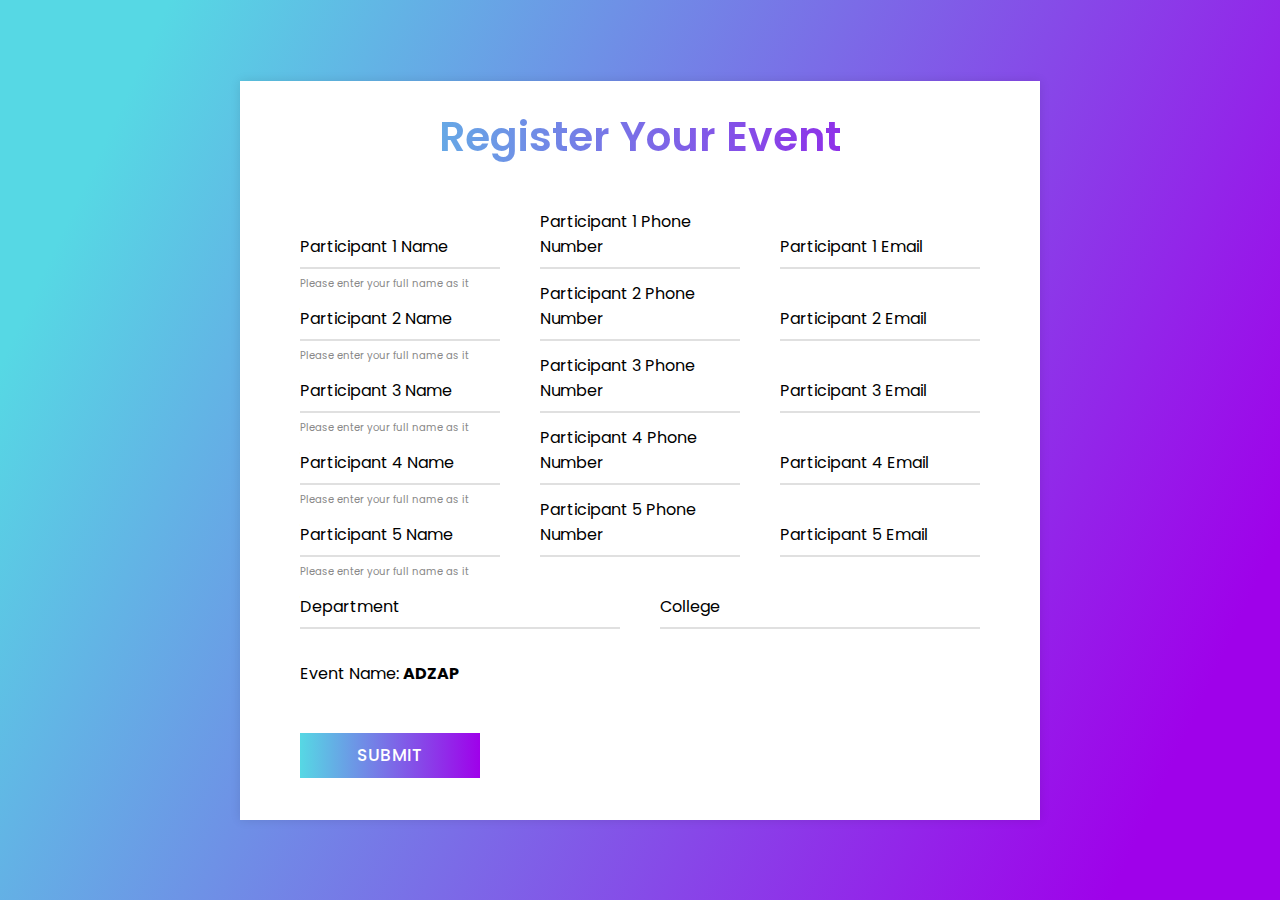
<file: adzapreg.html>
<!DOCTYPE html>
<html lang="en">
<head>
    <meta charset="UTF-8">
    <meta name="viewport" content="width=device-width, initial-scale=1.0">
    <title>Event Registration Form</title>
    <script>
        function submitForm(event) {
            event.preventDefault(); // Prevent the default form submission
    
            const formData = new FormData(document.getElementById('registrationForm'));
            const options = {
                method: 'POST',
                body: formData
            };
    
            fetch('https://script.google.com/macros/s/AKfycbx1GiSLK3NSWdVhLWo70Bll7h22-eUzIEsjGRBmAidQ-nSjwzto1D4nOr3x02qcWxL6bA/exec', options) // Replace with your script URL
                .then(response => response.json())
                .then(data => {
                    if (data.result === 'success') {
                        window.alert('Your registration was successful! Thank you '); // Success message
                    } else {
                        window.alert('Oops! There was an error: ' + data.error); // Error message
                    }
    
                    document.getElementById('registrationForm').reset();
                })
                .catch(error => {
                    console.error('Error:', error);
                    window.alert('An unexpected error occurred. Please try again later.'); // Updated error message
                });
        }
    </script>
    
     <style>
        @import url('https://fonts.googleapis.com/css?family=Poppins:400,500,600,700&display=swap');
  *{
    margin: 0;
    padding: 0;
    outline: none;
    box-sizing: border-box;
    font-family: 'Poppins', sans-serif;
  }
  body{
    display: flex;
    align-items: center;
    justify-content: center;
    min-height: 100vh;
    padding: 10px;
    background: linear-gradient(115deg, #56d8e4 10%, #9f01ea 90%);
  }
  .container{
    max-width: 800px;
    background: #fff;
    padding: 25px 40px 10px 40px;
    box-shadow: 0px 0px 10px rgba(0,0,0,0.1);
  }
  .container .text{
    text-align: center;
    font-size: 41px;
    font-weight: 600;
    background: linear-gradient(to right, #56d8e4, #9f01ea);
    -webkit-background-clip: text;
    -webkit-text-fill-color: transparent;
    background-clip: text;
    color: transparent; /* Fallback for older browsers */
  }
  
  .container form{
    padding: 30px 0 0 0;
  }
  .container form .form-row{
    display: flex;
    margin: 32px 0;
  }
  form .form-row .input-data{
    width: 100%;
    height: 40px;
    margin: 0 20px;
    position: relative;
  }
  form .form-row .textarea{
    height: 70px;
  }
  .input-data input,
  .textarea textarea,
  .input-data select,
  .input-data input[type="file"]{
    display: block;
    width: 100%;
    height: 100%;
    border: none;
    font-size: 17px;
    border-bottom: 2px solid rgba(0,0,0, 0.12);
  }
  .input-data input:focus ~ label, 
  .textarea textarea:focus ~ label,
  .input-data input:valid ~ label, 
  .textarea textarea:valid ~ label,
  .input-data select:focus ~ label,
  .input-data select:valid ~ label,
  .input-data input[type="file"]:focus ~ label,
  .input-data input[type="file"]:valid ~ label{
    transform: translateY(-20px);
    font-size: 14px;
    color: #3498db;
  }
  .textarea textarea{
    resize: none;
    padding-top: 10px;
  }
  .input-data label{
    position: absolute;
    pointer-events: none;
    bottom: 10px;
    font-size: 16px;
    transition: all 0.3s ease;
  }
  .textarea label{
    width: 100%;
    bottom: 40px;
    background: #fff;
  }
  .input-data .underline{
    position: absolute;
    bottom: 0;
    height: 2px;
    width: 100%;
  }
  .input-data .underline:before{
    position: absolute;
    content: "";
    height: 2px;
    width: 100%;
    background: #3498db;
    transform: scaleX(0);
    transform-origin: center;
    transition: transform 0.3s ease;
  }
  .input-data input:focus ~ .underline:before,
  .input-data input:valid ~ .underline:before,
  .textarea textarea:focus ~ .underline:before,
  .textarea textarea:valid ~ .underline:before,
  .input-data select:focus ~ .underline:before,
  .input-data select:valid ~ .underline:before,
  .input-data input[type="file"]:focus ~ .underline:before,
  .input-data input[type="file"]:valid ~ .underline:before{
    transform: scale(1);
  }
  .submit-btn .input-data{
    overflow: hidden;
    height: 45px!important;
    width: 25%!important;
  }
  .submit-btn .input-data .inner{
    height: 100%;
    width: 300%;
    position: absolute;
    left: -100%;
    background: -webkit-linear-gradient(right, #56d8e4, #9f01ea, #56d8e4, #9f01ea);
    transition: all 0.4s;
  }
  .submit-btn .input-data:hover .inner{
    left: 0;
  }
  .submit-btn .input-data input{
    background: none;
    border: none;
    color: #fff;
    font-size: 17px;
    font-weight: 500;
    text-transform: uppercase;
    letter-spacing: 1px;
    cursor: pointer;
    position: relative;
    z-index: 2;
  }
  @media (max-width: 700px) {
    .container .text{
      font-size: 30px;
    }
    .container form{
      padding: 10px 0 0 0;
    }
    .container form .form-row{
      display: block;
    }
    form .form-row .input-data{
      margin: 35px 0!important;
    }
    .submit-btn .input-data{
      width: 40%!important;
    }
  }
  small {
    color: #888; /* Lighter color for the small text */
    font-size: 10px; /* Adjust size */
}

     </style>
    
</head>
<body>
    <div class="container">
        <div class="text">Register Your Event</div>
        <form id="registrationForm" onsubmit="submitForm(event)">
            <div class="form-row">
              <div class="input-data">
                <input type="text" name="participant1_name" id="participant1_name" required>
                <label for="participant1_name">Participant 1 Name</label>
                <small>Please enter your full name as it appears on your ID.</small>
            </div>
            
                <div class="input-data">
                    <input type="text" name="participant1_phone" id="participant1_phone" required>
                    <label for="participant1_phone">Participant 1 Phone Number</label>
                </div>
                <div class="input-data">
                    <input type="email" name="participant1_email" id="participant1_email" required>
                    <label for="participant1_email">Participant 1 Email</label>
                </div>
            </div>
            <div class="form-row">
                <div class="input-data">
                    <input type="text" name="participant2_name" id="participant2_name" required>
                    <label for="participant2_name">Participant 2 Name</label>
                    <small>Please enter your full name as it appears on your ID.</small>
                </div>
                <div class="input-data">
                    <input type="text" name="participant2_phone" id="participant2_phone" required>
                    <label for="participant2_phone">Participant 2 Phone Number</label>
                </div>
                <div class="input-data">
                    <input type="email" name="participant2_email" id="participant2_email" required>
                    <label for="participant2_email">Participant 2 Email</label>
                </div>
            </div>
            <div class="form-row">
                <div class="input-data">
                    <input type="text" name="participant3_name" id="participant2_name" required>
                    <label for="participant2_name">Participant 3 Name</label>
                    <small>Please enter your full name as it appears on your ID.</small>
                </div>
                <div class="input-data">
                    <input type="text" name="participant3_phone" id="participant2_phone" required>
                    <label for="participant2_phone">Participant 3 Phone Number</label>
                </div>
                <div class="input-data">
                    <input type="email" name="participant3_email" id="participant2_email" required>
                    <label for="participant2_email">Participant 3 Email</label>
                </div>
            </div>
            <div class="form-row">
                <div class="input-data">
                    <input type="text" name="participant4_name" id="participant2_name" required>
                    <label for="participant2_name">Participant 4 Name</label>
                    <small>Please enter your full name as it appears on your ID.</small>
                </div>
                <div class="input-data">
                    <input type="text" name="participant4_phone" id="participant2_phone" required>
                    <label for="participant2_phone">Participant 4 Phone Number</label>
                </div>
                <div class="input-data">
                    <input type="email" name="participant4_email" id="participant2_email" required>
                    <label for="participant2_email">Participant 4 Email</label>
                </div>
            </div>
            <div class="form-row">
                <div class="input-data">
                    <input type="text" name="participant5_name" id="participant2_name" required>
                    <label for="participant2_name">Participant 5 Name</label>
                    <small>Please enter your full name as it appears on your ID.</small>
                </div>
                <div class="input-data">
                    <input type="text" name="participant5_phone" id="participant2_phone" required>
                    <label for="participant2_phone">Participant 5 Phone Number</label>
                </div>
                <div class="input-data">
                    <input type="email" name="participant5_email" id="participant2_email" required>
                    <label for="participant2_email">Participant 5 Email</label>
                </div>
            </div>
            <div class="form-row">
                <div class="input-data">
                    <input type="text" name="department" id="department" required>
                    <label for="department">Department</label>
                </div>
                <div class="input-data">
                    <input type="text" name="college" id="college" required>
                    <label for="college">College</label>
                </div>
            </div>
            <div class="form-row">
                <div class="input-data">
                    <p>Event Name: <strong>ADZAP</strong></p>
                </div>
            </div>
            <div class="form-row submit-btn">
                <div class="input-data">
                   <div class="inner"></div>
                   <input type="submit" value="Submit">
                </div>
            </div>
            
        </form>
    </div>
</body>
</html>
</file>
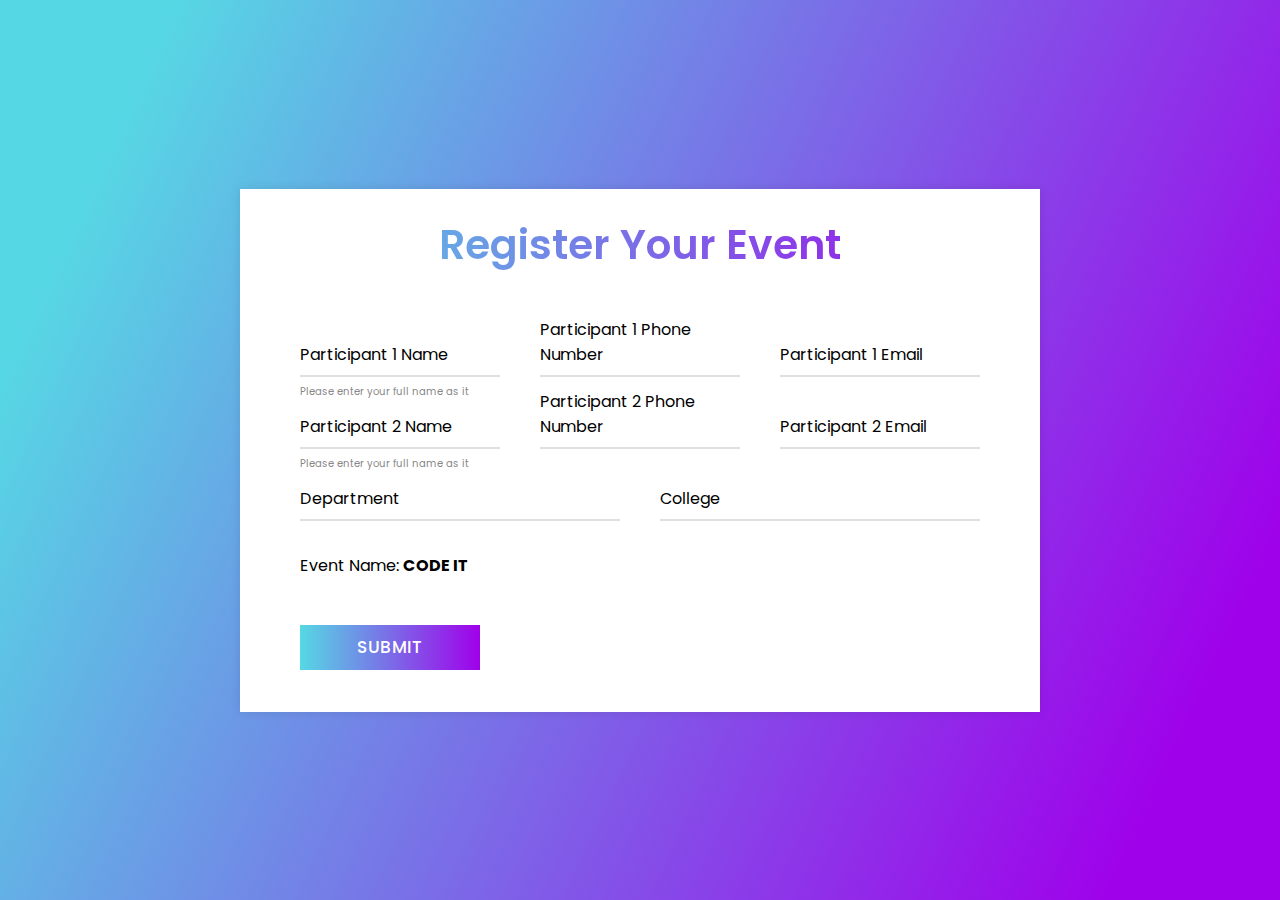
<file: debuggreg.html>
<!DOCTYPE html>
<html lang="en">
<head>
    <meta charset="UTF-8">
    <meta name="viewport" content="width=device-width, initial-scale=1.0">
    <title>Event Registration Form</title>
    <script>
        function submitForm(event) {
            event.preventDefault(); // Prevent the default form submission
    
            const formData = new FormData(document.getElementById('registrationForm'));
            const options = {
                method: 'POST',
                body: formData
            };
    
            fetch('https://script.google.com/macros/s/AKfycbwpXsKE58723WUWm3L9zpLI5m30XD4TeOQ_yUcohf2lrj2Tc9QSe3lvdyEFXBJnkGKJ-g/exec', options) // Replace with your script URL
                .then(response => response.json())
                .then(data => {
                    if (data.result === 'success') {
                        window.alert('Your registration was successful! Thank you '); // Success message
                    } else {
                        window.alert('Oops! There was an error: ' + data.error); // Error message
                    }
    
                    document.getElementById('registrationForm').reset();
                })
                .catch(error => {
                    console.error('Error:', error);
                    window.alert('An unexpected error occurred. Please try again later.'); // Updated error message
                });
        }
    </script>
    
     <style>
        @import url('https://fonts.googleapis.com/css?family=Poppins:400,500,600,700&display=swap');
  *{
    margin: 0;
    padding: 0;
    outline: none;
    box-sizing: border-box;
    font-family: 'Poppins', sans-serif;
  }
  body{
    display: flex;
    align-items: center;
    justify-content: center;
    min-height: 100vh;
    padding: 10px;
    background: linear-gradient(115deg, #56d8e4 10%, #9f01ea 90%);
  }
  .container{
    max-width: 800px;
    background: #fff;
    padding: 25px 40px 10px 40px;
    box-shadow: 0px 0px 10px rgba(0,0,0,0.1);
  }
  .container .text{
    text-align: center;
    font-size: 41px;
    font-weight: 600;
    background: linear-gradient(to right, #56d8e4, #9f01ea);
    -webkit-background-clip: text;
    -webkit-text-fill-color: transparent;
    background-clip: text;
    color: transparent; /* Fallback for older browsers */
  }
  
  .container form{
    padding: 30px 0 0 0;
  }
  .container form .form-row{
    display: flex;
    margin: 32px 0;
  }
  form .form-row .input-data{
    width: 100%;
    height: 40px;
    margin: 0 20px;
    position: relative;
  }
  form .form-row .textarea{
    height: 70px;
  }
  .input-data input,
  .textarea textarea,
  .input-data select,
  .input-data input[type="file"]{
    display: block;
    width: 100%;
    height: 100%;
    border: none;
    font-size: 17px;
    border-bottom: 2px solid rgba(0,0,0, 0.12);
  }
  .input-data input:focus ~ label, 
  .textarea textarea:focus ~ label,
  .input-data input:valid ~ label, 
  .textarea textarea:valid ~ label,
  .input-data select:focus ~ label,
  .input-data select:valid ~ label,
  .input-data input[type="file"]:focus ~ label,
  .input-data input[type="file"]:valid ~ label{
    transform: translateY(-20px);
    font-size: 14px;
    color: #3498db;
  }
  .textarea textarea{
    resize: none;
    padding-top: 10px;
  }
  .input-data label{
    position: absolute;
    pointer-events: none;
    bottom: 10px;
    font-size: 16px;
    transition: all 0.3s ease;
  }
  .textarea label{
    width: 100%;
    bottom: 40px;
    background: #fff;
  }
  .input-data .underline{
    position: absolute;
    bottom: 0;
    height: 2px;
    width: 100%;
  }
  .input-data .underline:before{
    position: absolute;
    content: "";
    height: 2px;
    width: 100%;
    background: #3498db;
    transform: scaleX(0);
    transform-origin: center;
    transition: transform 0.3s ease;
  }
  .input-data input:focus ~ .underline:before,
  .input-data input:valid ~ .underline:before,
  .textarea textarea:focus ~ .underline:before,
  .textarea textarea:valid ~ .underline:before,
  .input-data select:focus ~ .underline:before,
  .input-data select:valid ~ .underline:before,
  .input-data input[type="file"]:focus ~ .underline:before,
  .input-data input[type="file"]:valid ~ .underline:before{
    transform: scale(1);
  }
  .submit-btn .input-data{
    overflow: hidden;
    height: 45px!important;
    width: 25%!important;
  }
  .submit-btn .input-data .inner{
    height: 100%;
    width: 300%;
    position: absolute;
    left: -100%;
    background: -webkit-linear-gradient(right, #56d8e4, #9f01ea, #56d8e4, #9f01ea);
    transition: all 0.4s;
  }
  .submit-btn .input-data:hover .inner{
    left: 0;
  }
  .submit-btn .input-data input{
    background: none;
    border: none;
    color: #fff;
    font-size: 17px;
    font-weight: 500;
    text-transform: uppercase;
    letter-spacing: 1px;
    cursor: pointer;
    position: relative;
    z-index: 2;
  }
  @media (max-width: 700px) {
    .container .text{
      font-size: 30px;
    }
    .container form{
      padding: 10px 0 0 0;
    }
    .container form .form-row{
      display: block;
    }
    form .form-row .input-data{
      margin: 35px 0!important;
    }
    .submit-btn .input-data{
      width: 40%!important;
    }
  }
  small {
    color: #888; /* Lighter color for the small text */
    font-size: 10px; /* Adjust size */
}

     </style>
    
</head>
<body>
    <div class="container">
        <div class="text">Register Your Event</div>
        <form id="registrationForm" onsubmit="submitForm(event)">
            <div class="form-row">
                <div class="input-data">
                    <input type="text" name="participant1_name" id="participant1_name" required>
                    <label for="participant1_name">Participant 1 Name</label>
                    <small>Please enter your full name as it appears on your ID.</small>
                </div>
                <div class="input-data">
                    <input type="text" name="participant1_phone" id="participant1_phone" required>
                    <label for="participant1_phone">Participant 1 Phone Number</label>
                </div>
                <div class="input-data">
                    <input type="email" name="participant1_email" id="participant1_email" required>
                    <label for="participant1_email">Participant 1 Email</label>
                </div>
            </div>
            <div class="form-row">
                <div class="input-data">
                    <input type="text" name="participant2_name" id="participant2_name" required>
                    <label for="participant2_name">Participant 2 Name</label>
                    <small>Please enter your full name as it appears on your ID.</small>
                </div>
                <div class="input-data">
                    <input type="text" name="participant2_phone" id="participant2_phone" required>
                    <label for="participant2_phone">Participant 2 Phone Number</label>
                </div>
                <div class="input-data">
                    <input type="email" name="participant2_email" id="participant2_email" required>
                    <label for="participant2_email">Participant 2 Email</label>
                </div>
            </div>
            <div class="form-row">
                <div class="input-data">
                    <input type="text" name="department" id="department" required>
                    <label for="department">Department</label>
                </div>
                <div class="input-data">
                    <input type="text" name="college" id="college" required>
                    <label for="college">College</label>
                </div>
            </div>
            <div class="form-row">
                <div class="input-data">
                    <p>Event Name: <strong>CODE IT</strong></p>
                </div>
            </div>
            <div class="form-row submit-btn">
                <div class="input-data">
                   <div class="inner"></div>
                   <input type="submit" value="Submit">
                </div>
            </div>
            
        </form>
    </div>
</body>
</html>
</file>
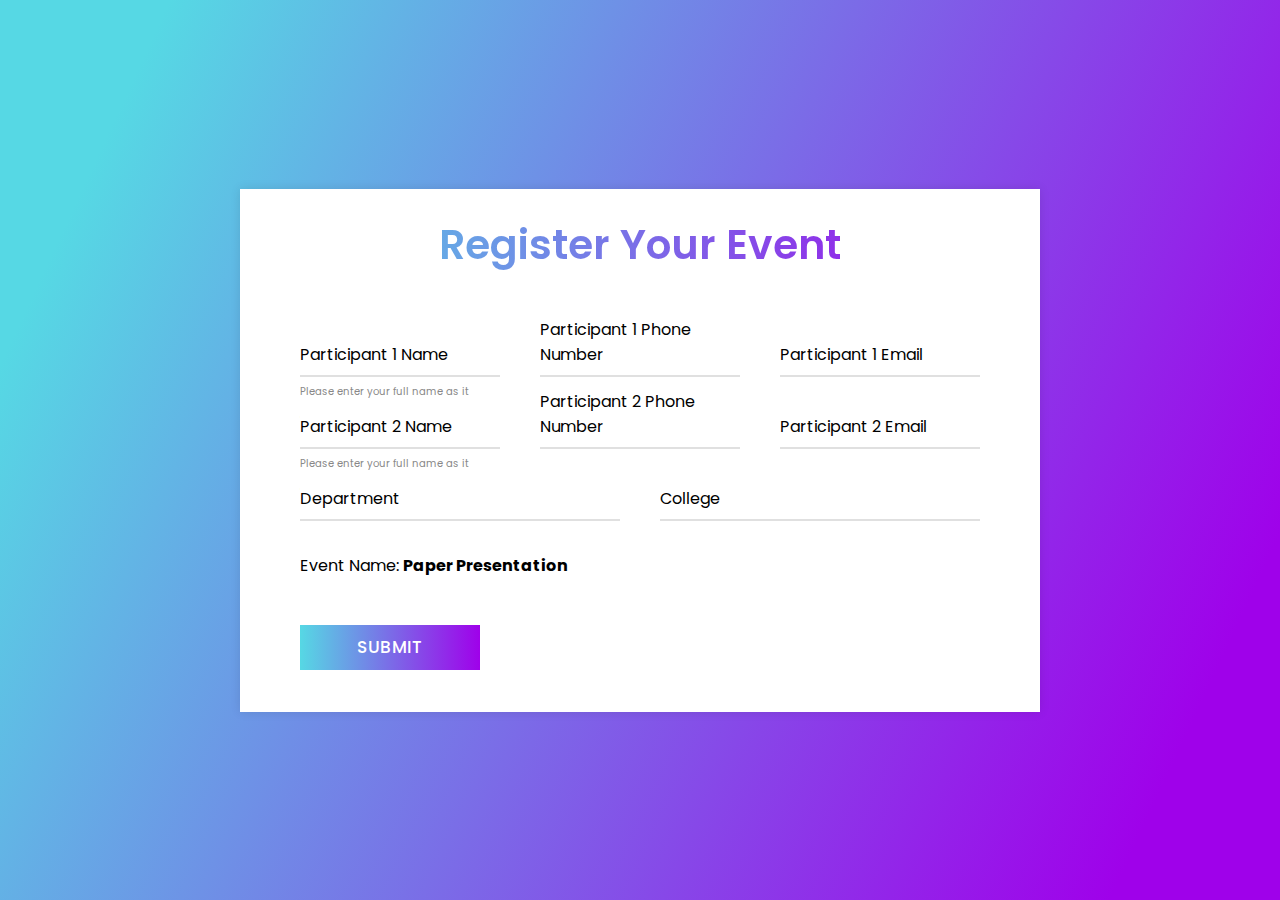
<file: paperre.html>
<!DOCTYPE html>
<html lang="en">
<head>
    <meta charset="UTF-8">
    <meta name="viewport" content="width=device-width, initial-scale=1.0">
    <title>Event Registration Form</title>
    <script>
        function submitForm(event) {
            event.preventDefault(); // Prevent the default form submission
    
            const formData = new FormData(document.getElementById('registrationForm'));
            const options = {
                method: 'POST',
                body: formData
            };
    
            fetch('https://script.google.com/macros/s/AKfycbyg6OlDGbnwmWOgSqW44QN_4H33jq2YysNvVKccJ4zyipu9u0eO1dmcpQLbNDTMdaps7g/exec', options) // Replace with your script URL
                .then(response => response.json())
                .then(data => {
                    if (data.result === 'success') {
                        window.alert('Your registration was successful! Thank you '); // Success message
                    } else {
                        window.alert('Oops! There was an error: ' + data.error); // Error message
                    }
    
                    document.getElementById('registrationForm').reset();
                })
                .catch(error => {
                    console.error('Error:', error);
                    window.alert('An unexpected error occurred. Please try again later.'); // Updated error message
                });
        }
    </script>
    
     <style>
        @import url('https://fonts.googleapis.com/css?family=Poppins:400,500,600,700&display=swap');
  *{
    margin: 0;
    padding: 0;
    outline: none;
    box-sizing: border-box;
    font-family: 'Poppins', sans-serif;
  }
  body{
    display: flex;
    align-items: center;
    justify-content: center;
    min-height: 100vh;
    padding: 10px;
    background: linear-gradient(115deg, #56d8e4 10%, #9f01ea 90%);
  }
  .container{
    max-width: 800px;
    background: #fff;
    padding: 25px 40px 10px 40px;
    box-shadow: 0px 0px 10px rgba(0,0,0,0.1);
  }
  .container .text{
    text-align: center;
    font-size: 41px;
    font-weight: 600;
    background: linear-gradient(to right, #56d8e4, #9f01ea);
    -webkit-background-clip: text;
    -webkit-text-fill-color: transparent;
    background-clip: text;
    color: transparent; /* Fallback for older browsers */
  }
  
  .container form{
    padding: 30px 0 0 0;
  }
  .container form .form-row{
    display: flex;
    margin: 32px 0;
  }
  form .form-row .input-data{
    width: 100%;
    height: 40px;
    margin: 0 20px;
    position: relative;
  }
  form .form-row .textarea{
    height: 70px;
  }
  .input-data input,
  .textarea textarea,
  .input-data select,
  .input-data input[type="file"]{
    display: block;
    width: 100%;
    height: 100%;
    border: none;
    font-size: 17px;
    border-bottom: 2px solid rgba(0,0,0, 0.12);
  }
  .input-data input:focus ~ label, 
  .textarea textarea:focus ~ label,
  .input-data input:valid ~ label, 
  .textarea textarea:valid ~ label,
  .input-data select:focus ~ label,
  .input-data select:valid ~ label,
  .input-data input[type="file"]:focus ~ label,
  .input-data input[type="file"]:valid ~ label{
    transform: translateY(-20px);
    font-size: 14px;
    color: #3498db;
  }
  .textarea textarea{
    resize: none;
    padding-top: 10px;
  }
  .input-data label{
    position: absolute;
    pointer-events: none;
    bottom: 10px;
    font-size: 16px;
    transition: all 0.3s ease;
  }
  .textarea label{
    width: 100%;
    bottom: 40px;
    background: #fff;
  }
  .input-data .underline{
    position: absolute;
    bottom: 0;
    height: 2px;
    width: 100%;
  }
  .input-data .underline:before{
    position: absolute;
    content: "";
    height: 2px;
    width: 100%;
    background: #3498db;
    transform: scaleX(0);
    transform-origin: center;
    transition: transform 0.3s ease;
  }
  .input-data input:focus ~ .underline:before,
  .input-data input:valid ~ .underline:before,
  .textarea textarea:focus ~ .underline:before,
  .textarea textarea:valid ~ .underline:before,
  .input-data select:focus ~ .underline:before,
  .input-data select:valid ~ .underline:before,
  .input-data input[type="file"]:focus ~ .underline:before,
  .input-data input[type="file"]:valid ~ .underline:before{
    transform: scale(1);
  }
  .submit-btn .input-data{
    overflow: hidden;
    height: 45px!important;
    width: 25%!important;
  }
  .submit-btn .input-data .inner{
    height: 100%;
    width: 300%;
    position: absolute;
    left: -100%;
    background: -webkit-linear-gradient(right, #56d8e4, #9f01ea, #56d8e4, #9f01ea);
    transition: all 0.4s;
  }
  .submit-btn .input-data:hover .inner{
    left: 0;
  }
  .submit-btn .input-data input{
    background: none;
    border: none;
    color: #fff;
    font-size: 17px;
    font-weight: 500;
    text-transform: uppercase;
    letter-spacing: 1px;
    cursor: pointer;
    position: relative;
    z-index: 2;
  }
  @media (max-width: 700px) {
    .container .text{
      font-size: 30px;
    }
    .container form{
      padding: 10px 0 0 0;
    }
    .container form .form-row{
      display: block;
    }
    form .form-row .input-data{
      margin: 35px 0!important;
    }
    .submit-btn .input-data{
      width: 40%!important;
    }
  }
  small {
    color: #888; /* Lighter color for the small text */
    font-size: 10px; /* Adjust size */
}

     </style>
    
</head>
<body>
    <div class="container">
        <div class="text">Register Your Event</div>
        <form id="registrationForm" onsubmit="submitForm(event)">
            <div class="form-row">
                <div class="input-data">
                    <input type="text" name="participant1_name" id="participant1_name" required>
                    <label for="participant1_name">Participant 1 Name</label>
                    <small>Please enter your full name as it appears on your ID.</small>
                </div>
                <div class="input-data">
                    <input type="text" name="participant1_phone" id="participant1_phone" required>
                    <label for="participant1_phone">Participant 1 Phone Number</label>
                </div>
                <div class="input-data">
                    <input type="email" name="participant1_email" id="participant1_email" required>
                    <label for="participant1_email">Participant 1 Email</label>
                </div>
            </div>
            <div class="form-row">
                <div class="input-data">
                    <input type="text" name="participant2_name" id="participant2_name" required>
                    <label for="participant2_name">Participant 2 Name</label>
                    <small>Please enter your full name as it appears on your ID.</small>
                </div>
                <div class="input-data">
                    <input type="text" name="participant2_phone" id="participant2_phone" required>
                    <label for="participant2_phone">Participant 2 Phone Number</label>
                </div>
                <div class="input-data">
                    <input type="email" name="participant2_email" id="participant2_email" required>
                    <label for="participant2_email">Participant 2 Email</label>
                </div>
            </div>
            <div class="form-row">
                <div class="input-data">
                    <input type="text" name="department" id="department" required>
                    <label for="department">Department</label>
                </div>
                <div class="input-data">
                    <input type="text" name="college" id="college" required>
                    <label for="college">College</label>
                </div>
            </div>
            <div class="form-row">
                <div class="input-data">
                    <p>Event Name: <strong>Paper Presentation</strong></p>
                </div>
            </div>
            <div class="form-row submit-btn">
                <div class="input-data">
                   <div class="inner"></div>
                   <input type="submit" value="Submit">
                </div>
            </div>
            
        </form>
    </div>
</body>
</html>
</file>
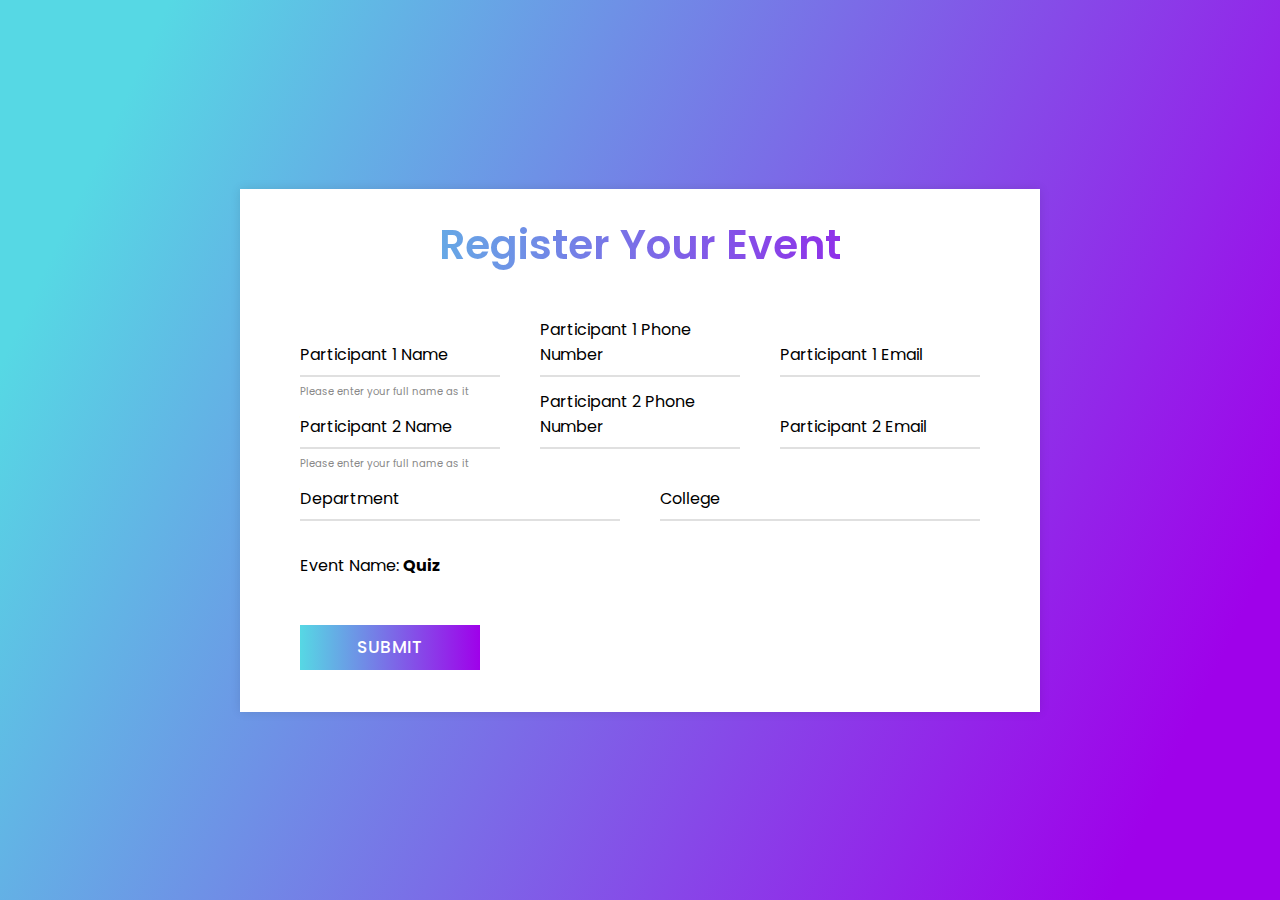
<file: quizreg.html>
<!DOCTYPE html>
<html lang="en">
<head>
    <meta charset="UTF-8">
    <meta name="viewport" content="width=device-width, initial-scale=1.0">
    <title>Event Registration Form</title>
    <script>
        function submitForm(event) {
            event.preventDefault(); // Prevent the default form submission
    
            const formData = new FormData(document.getElementById('registrationForm'));
            const options = {
                method: 'POST',
                body: formData
            };
    
            fetch('https://script.google.com/macros/s/AKfycbzRCJSiGxo-7uNSrU4mEeBUSmdBCkjgdH4o5Ar6G8Asww1w5e-MmMHX0VR7HCAYQGd9/exec', options) // Replace with your script URL
                .then(response => response.json())
                .then(data => {
                    if (data.result === 'success') {
                        window.alert('Your registration was successful! Thank you'); // Success message
                    } else {
                        window.alert('Oops! There was an error: ' + data.error); // Error message
                    }
    
                    document.getElementById('registrationForm').reset();
                })
                .catch(error => {
                    console.error('Error:', error);
                    window.alert('An unexpected error occurred. Please try again later.'); // Updated error message
                });
        }
    </script>
    
     <style>
        @import url('https://fonts.googleapis.com/css?family=Poppins:400,500,600,700&display=swap');
  *{
    margin: 0;
    padding: 0;
    outline: none;
    box-sizing: border-box;
    font-family: 'Poppins', sans-serif;
  }
  body{
    display: flex;
    align-items: center;
    justify-content: center;
    min-height: 100vh;
    padding: 10px;
    background: linear-gradient(115deg, #56d8e4 10%, #9f01ea 90%);
  }
  .container{
    max-width: 800px;
    background: #fff;
    padding: 25px 40px 10px 40px;
    box-shadow: 0px 0px 10px rgba(0,0,0,0.1);
  }
  .container .text{
    text-align: center;
    font-size: 41px;
    font-weight: 600;
    background: linear-gradient(to right, #56d8e4, #9f01ea);
    -webkit-background-clip: text;
    -webkit-text-fill-color: transparent;
    background-clip: text;
    color: transparent; /* Fallback for older browsers */
  }
  
  .container form{
    padding: 30px 0 0 0;
  }
  .container form .form-row{
    display: flex;
    margin: 32px 0;
  }
  form .form-row .input-data{
    width: 100%;
    height: 40px;
    margin: 0 20px;
    position: relative;
  }
  form .form-row .textarea{
    height: 70px;
  }
  .input-data input,
  .textarea textarea,
  .input-data select,
  .input-data input[type="file"]{
    display: block;
    width: 100%;
    height: 100%;
    border: none;
    font-size: 17px;
    border-bottom: 2px solid rgba(0,0,0, 0.12);
  }
  .input-data input:focus ~ label, 
  .textarea textarea:focus ~ label,
  .input-data input:valid ~ label, 
  .textarea textarea:valid ~ label,
  .input-data select:focus ~ label,
  .input-data select:valid ~ label,
  .input-data input[type="file"]:focus ~ label,
  .input-data input[type="file"]:valid ~ label{
    transform: translateY(-20px);
    font-size: 14px;
    color: #3498db;
  }
  .textarea textarea{
    resize: none;
    padding-top: 10px;
  }
  .input-data label{
    position: absolute;
    pointer-events: none;
    bottom: 10px;
    font-size: 16px;
    transition: all 0.3s ease;
  }
  .textarea label{
    width: 100%;
    bottom: 40px;
    background: #fff;
  }
  .input-data .underline{
    position: absolute;
    bottom: 0;
    height: 2px;
    width: 100%;
  }
  .input-data .underline:before{
    position: absolute;
    content: "";
    height: 2px;
    width: 100%;
    background: #3498db;
    transform: scaleX(0);
    transform-origin: center;
    transition: transform 0.3s ease;
  }
  .input-data input:focus ~ .underline:before,
  .input-data input:valid ~ .underline:before,
  .textarea textarea:focus ~ .underline:before,
  .textarea textarea:valid ~ .underline:before,
  .input-data select:focus ~ .underline:before,
  .input-data select:valid ~ .underline:before,
  .input-data input[type="file"]:focus ~ .underline:before,
  .input-data input[type="file"]:valid ~ .underline:before{
    transform: scale(1);
  }
  .submit-btn .input-data{
    overflow: hidden;
    height: 45px!important;
    width: 25%!important;
  }
  .submit-btn .input-data .inner{
    height: 100%;
    width: 300%;
    position: absolute;
    left: -100%;
    background: -webkit-linear-gradient(right, #56d8e4, #9f01ea, #56d8e4, #9f01ea);
    transition: all 0.4s;
  }
  .submit-btn .input-data:hover .inner{
    left: 0;
  }
  .submit-btn .input-data input{
    background: none;
    border: none;
    color: #fff;
    font-size: 17px;
    font-weight: 500;
    text-transform: uppercase;
    letter-spacing: 1px;
    cursor: pointer;
    position: relative;
    z-index: 2;
  }
  @media (max-width: 700px) {
    .container .text{
      font-size: 30px;
    }
    .container form{
      padding: 10px 0 0 0;
    }
    .container form .form-row{
      display: block;
    }
    form .form-row .input-data{
      margin: 35px 0!important;
    }
    .submit-btn .input-data{
      width: 40%!important;
    }
  }
  small {
    color: #888; /* Lighter color for the small text */
    font-size: 10px; /* Adjust size */
}

     </style>
    
</head>
<body>
    <div class="container">
        <div class="text">Register Your Event</div>
        <form id="registrationForm" onsubmit="submitForm(event)">
            <div class="form-row">
                <div class="input-data">
                    <input type="text" name="participant1_name" id="participant1_name" required>
                    <label for="participant1_name">Participant 1 Name</label>
                    <small>Please enter your full name as it appears on your ID.</small>
                </div>
                <div class="input-data">
                    <input type="text" name="participant1_phone" id="participant1_phone" required>
                    <label for="participant1_phone">Participant 1 Phone Number</label>
                </div>
                <div class="input-data">
                    <input type="email" name="participant1_email" id="participant1_email" required>
                    <label for="participant1_email">Participant 1 Email</label>
                </div>
            </div>
            <div class="form-row">
                <div class="input-data">
                    <input type="text" name="participant2_name" id="participant2_name" required>
                    <label for="participant2_name">Participant 2 Name</label>
                    <small>Please enter your full name as it appears on your ID.</small>
                </div>
                <div class="input-data">
                    <input type="text" name="participant2_phone" id="participant2_phone" required>
                    <label for="participant2_phone">Participant 2 Phone Number</label>
                </div>
                <div class="input-data">
                    <input type="email" name="participant2_email" id="participant2_email" required>
                    <label for="participant2_email">Participant 2 Email</label>
                </div>
            </div>
            <div class="form-row">
                <div class="input-data">
                    <input type="text" name="department" id="department" required>
                    <label for="department">Department</label>
                </div>
                <div class="input-data">
                    <input type="text" name="college" id="college" required>
                    <label for="college">College</label>
                </div>
            </div>
            <div class="form-row">
                <div class="input-data">
                    <p>Event Name: <strong>Quiz</strong></p>
                </div>
            </div>
            <div class="form-row submit-btn">
                <div class="input-data">
                   <div class="inner"></div>
                   <input type="submit" value="Submit">
                </div>
            </div>
            
        </form>
    </div>
</body>
</html>
</file>
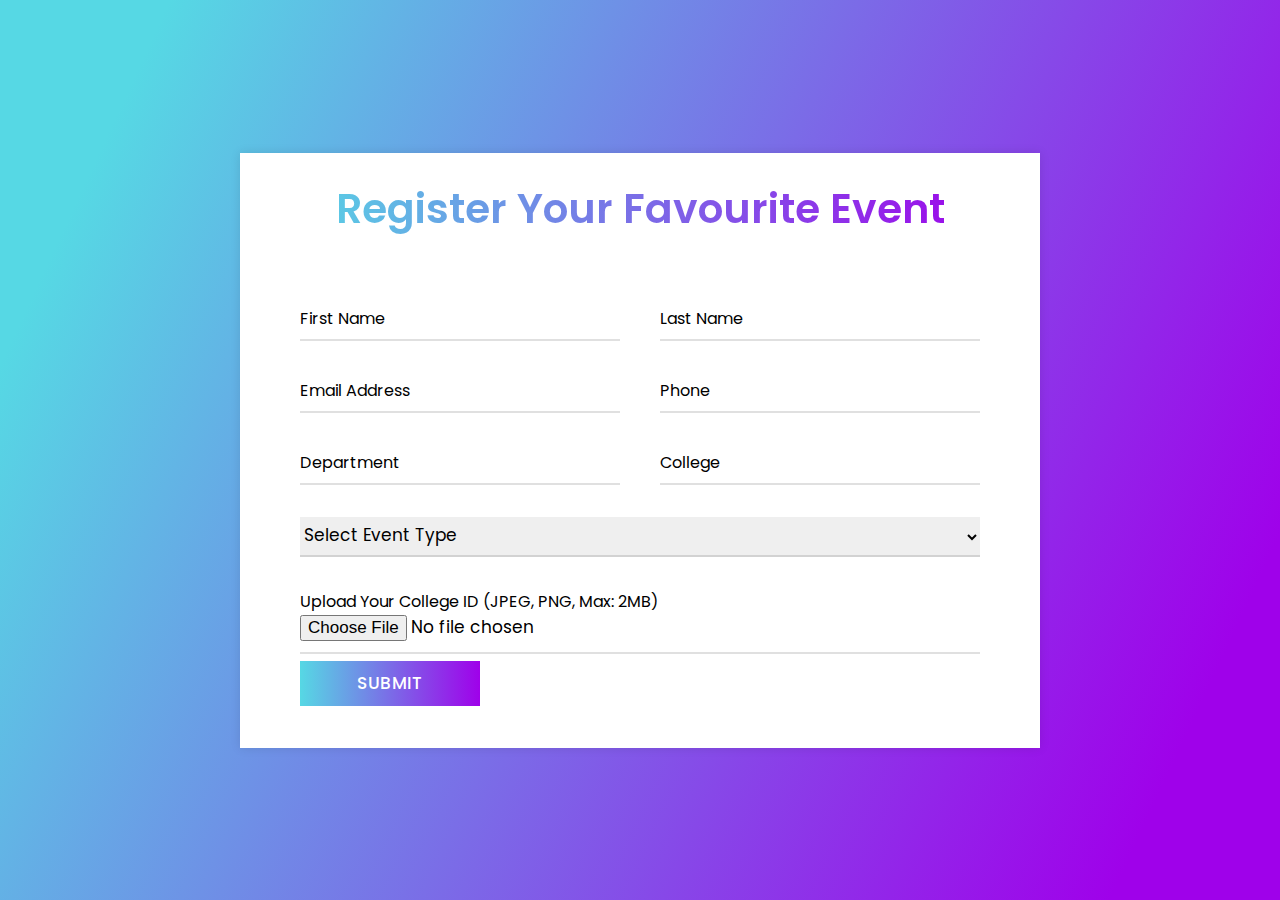
<file: reg.html>
<!DOCTYPE html>
<html lang="en">
<head>
   <meta charset="UTF-8">
   <meta name="viewport" content="width=device-width, initial-scale=1.0">
   <title>Event Registration Form</title>
   <script>
    function submitForm(event) {
        event.preventDefault(); // Prevent the default form submission

        const formData = new FormData(document.getElementById('registrationForm'));
        const options = {
            method: 'POST',
            body: formData
        };

        fetch('https://script.google.com/macros/s/AKfycbzJTl2cKPsOoCqLAfbYoy33-XRa7beH9esRkSw2tvx2R_SXFFWdb8xTFOP_zDk9cux7xw/exec', options) // Replace with your script URL
            .then(response => response.json())
            .then(data => {
                if (data.result === 'success') {
                    alert('Registration successful!');
                    document.getElementById('registrationForm').reset();
                } else {
                    alert('Error: ' + data.error);
                }
            })
            .catch(error => {
                console.error('Error:', error);
                alert('There was an error with your submission.');
            });
    }
</script>
   <style>
      @import url('https://fonts.googleapis.com/css?family=Poppins:400,500,600,700&display=swap');
*{
  margin: 0;
  padding: 0;
  outline: none;
  box-sizing: border-box;
  font-family: 'Poppins', sans-serif;
}
body{
  display: flex;
  align-items: center;
  justify-content: center;
  min-height: 100vh;
  padding: 10px;
  background: linear-gradient(115deg, #56d8e4 10%, #9f01ea 90%);
}
.container{
  max-width: 800px;
  background: #fff;
  padding: 25px 40px 10px 40px;
  box-shadow: 0px 0px 10px rgba(0,0,0,0.1);
}
.container .text{
  text-align: center;
  font-size: 41px;
  font-weight: 600;
  background: linear-gradient(to right, #56d8e4, #9f01ea);
  -webkit-background-clip: text;
  -webkit-text-fill-color: transparent;
  background-clip: text;
  color: transparent; /* Fallback for older browsers */
}

.container form{
  padding: 30px 0 0 0;
}
.container form .form-row{
  display: flex;
  margin: 32px 0;
}
form .form-row .input-data{
  width: 100%;
  height: 40px;
  margin: 0 20px;
  position: relative;
}
form .form-row .textarea{
  height: 70px;
}
.input-data input,
.textarea textarea,
.input-data select,
.input-data input[type="file"]{
  display: block;
  width: 100%;
  height: 100%;
  border: none;
  font-size: 17px;
  border-bottom: 2px solid rgba(0,0,0, 0.12);
}
.input-data input:focus ~ label, 
.textarea textarea:focus ~ label,
.input-data input:valid ~ label, 
.textarea textarea:valid ~ label,
.input-data select:focus ~ label,
.input-data select:valid ~ label,
.input-data input[type="file"]:focus ~ label,
.input-data input[type="file"]:valid ~ label{
  transform: translateY(-20px);
  font-size: 14px;
  color: #3498db;
}
.textarea textarea{
  resize: none;
  padding-top: 10px;
}
.input-data label{
  position: absolute;
  pointer-events: none;
  bottom: 10px;
  font-size: 16px;
  transition: all 0.3s ease;
}
.textarea label{
  width: 100%;
  bottom: 40px;
  background: #fff;
}
.input-data .underline{
  position: absolute;
  bottom: 0;
  height: 2px;
  width: 100%;
}
.input-data .underline:before{
  position: absolute;
  content: "";
  height: 2px;
  width: 100%;
  background: #3498db;
  transform: scaleX(0);
  transform-origin: center;
  transition: transform 0.3s ease;
}
.input-data input:focus ~ .underline:before,
.input-data input:valid ~ .underline:before,
.textarea textarea:focus ~ .underline:before,
.textarea textarea:valid ~ .underline:before,
.input-data select:focus ~ .underline:before,
.input-data select:valid ~ .underline:before,
.input-data input[type="file"]:focus ~ .underline:before,
.input-data input[type="file"]:valid ~ .underline:before{
  transform: scale(1);
}
.submit-btn .input-data{
  overflow: hidden;
  height: 45px!important;
  width: 25%!important;
}
.submit-btn .input-data .inner{
  height: 100%;
  width: 300%;
  position: absolute;
  left: -100%;
  background: -webkit-linear-gradient(right, #56d8e4, #9f01ea, #56d8e4, #9f01ea);
  transition: all 0.4s;
}
.submit-btn .input-data:hover .inner{
  left: 0;
}
.submit-btn .input-data input{
  background: none;
  border: none;
  color: #fff;
  font-size: 17px;
  font-weight: 500;
  text-transform: uppercase;
  letter-spacing: 1px;
  cursor: pointer;
  position: relative;
  z-index: 2;
}
@media (max-width: 700px) {
  .container .text{
    font-size: 30px;
  }
  .container form{
    padding: 10px 0 0 0;
  }
  .container form .form-row{
    display: block;
  }
  form .form-row .input-data{
    margin: 35px 0!important;
  }
  .submit-btn .input-data{
    width: 40%!important;
  }
}
   </style>
</head>
<body>
   <div class="container">
      <div class="text">
         Register Your Favourite Event
      </div>
      <form id="registrationForm" onsubmit="submitForm(event)">
         <div class="form-row">
            <div class="input-data">
               <input type="text" name="Firstname" id="firstname" required>
               <div class="underline"></div>
               <label for="firstname">First Name</label>
            </div>
            <div class="input-data">
               <input type="text" name="Lastname" id="lastname" required>
               <div class="underline"></div>
               <label for="lastname">Last Name</label>
            </div>
         </div>
         <div class="form-row">
            <div class="input-data">
               <input type="email" name="Email" id="email" required>
               <div class="underline"></div>
               <label for="email">Email Address</label>
            </div>
            <div class="input-data">
               <input type="text" name="PhoneNo" id="phone" required pattern="\d{10}">
               <div class="underline"></div>
               <label for="phone">Phone</label>
            </div>
         </div>
         <div class="form-row">
            <div class="input-data">
               <input type="text" name="Department" id="department" required>
               <div class="underline"></div>
               <label for="department">Department</label>
            </div>
            <div class="input-data">
               <input type="text" name="College" id="college" required>
               <div class="underline"></div>
               <label for="college">College</label>
            </div>
         </div>
         <div class="form-row">
            <div class="input-data">
               <select name="Eventname" id="eventname" required>
                
                  <option value="" disabled selected>Select Event Type</option>
                  <option value="quiz">Quiz</option>
                  <option value="debugging">Debugging</option>
                  <option value="Paper-Presentation">Paper Presentation</option>
                  <option value="Visualization">Visualization</option>
                  <option value="Adzap">Adzap</option>
               </select>
               <div class="underline"></div>
              
            </div>
         </div>
         <div class="form-row">
            <div class="input-data">
               <p>Upload Your College ID (JPEG, PNG, Max: 2MB)</p>
               <input type="file" name="collegeid" id="collegeid" required accept="image/*">
               
            </div>
         </div>
         <div class="form-row submit-btn">
            <div class="input-data">
               <div class="inner"></div>
               <input type="submit" value="Submit">
            </div>
         </div>
      </form>
   </div>   
</body>


</html>
</file>
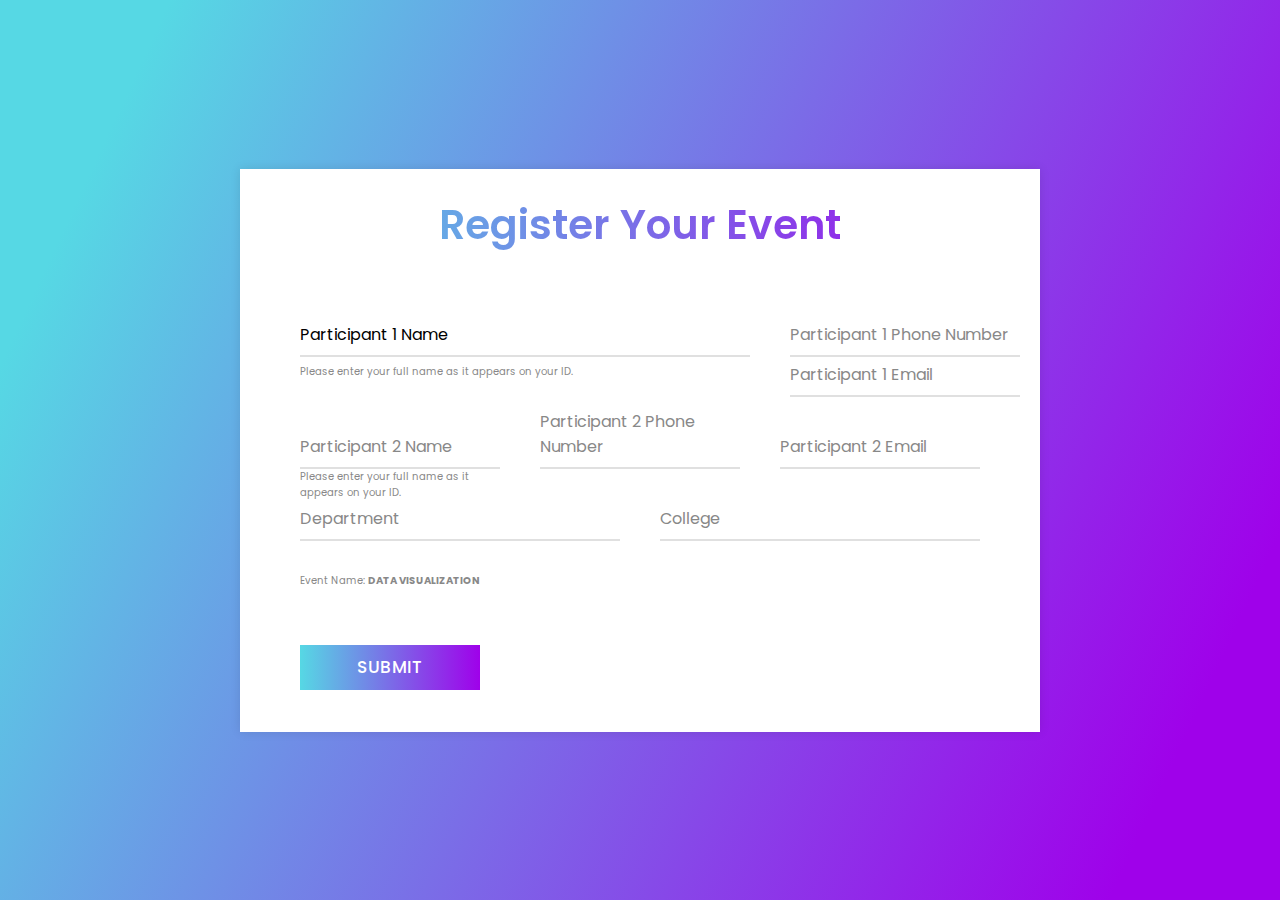
<file: vizre.html>
<!DOCTYPE html>
<html lang="en">
<head>
    <meta charset="UTF-8">
    <meta name="viewport" content="width=device-width, initial-scale=1.0">
    <title>Event Registration Form</title>
    <script>
        function submitForm(event) {
            event.preventDefault(); // Prevent the default form submission
    
            const formData = new FormData(document.getElementById('registrationForm'));
            const options = {
                method: 'POST',
                body: formData
            };
    
            fetch('https://script.google.com/macros/s/AKfycbzcY89Y5Z3uBTyDizu1xCc64bArOzklK8yI0jptCg7tPjFFKYKf-XpogMbSsI9bJWy5uA/exec', options) // Replace with your script URL
                .then(response => response.json())
                .then(data => {
                    if (data.result === 'success') {
                        window.alert('Your registration was successful! Thank you '); // Success message
                    } else {
                        window.alert('Oops! There was an error: ' + data.error); // Error message
                    }
    
                    document.getElementById('registrationForm').reset();
                })
                .catch(error => {
                    console.error('Error:', error);
                    window.alert('An unexpected error occurred. Please try again later.'); // Updated error message
                });
        }
    </script>
    
     <style>
           @import url('https://fonts.googleapis.com/css?family=Poppins:400,500,600,700&display=swap');
  *{
    margin: 0;
    padding: 0;
    outline: none;
    box-sizing: border-box;
    font-family: 'Poppins', sans-serif;
  }
  body{
    display: flex;
    align-items: center;
    justify-content: center;
    min-height: 100vh;
    padding: 10px;
    background: linear-gradient(115deg, #56d8e4 10%, #9f01ea 90%);
  }
  .container{
    max-width: 800px;
    background: #fff;
    padding: 25px 40px 10px 40px;
    box-shadow: 0px 0px 10px rgba(0,0,0,0.1);
  }
  .container .text{
    text-align: center;
    font-size: 41px;
    font-weight: 600;
    background: linear-gradient(to right, #56d8e4, #9f01ea);
    -webkit-background-clip: text;
    -webkit-text-fill-color: transparent;
    background-clip: text;
    color: transparent; /* Fallback for older browsers */
  }
  
  .container form{
    padding: 30px 0 0 0;
  }
  .container form .form-row{
    display: flex;
    margin: 32px 0;
  }
  form .form-row .input-data{
    width: 100%;
    height: 40px;
    margin: 0 20px;
    position: relative;
  }
  form .form-row .textarea{
    height: 70px;
  }
  .input-data input,
  .textarea textarea,
  .input-data select,
  .input-data input[type="file"]{
    display: block;
    width: 100%;
    height: 100%;
    border: none;
    font-size: 17px;
    border-bottom: 2px solid rgba(0,0,0, 0.12);
  }
  .input-data input:focus ~ label, 
  .textarea textarea:focus ~ label,
  .input-data input:valid ~ label, 
  .textarea textarea:valid ~ label,
  .input-data select:focus ~ label,
  .input-data select:valid ~ label,
  .input-data input[type="file"]:focus ~ label,
  .input-data input[type="file"]:valid ~ label{
    transform: translateY(-20px);
    font-size: 14px;
    color: #3498db;
  }
  .textarea textarea{
    resize: none;
    padding-top: 10px;
  }
  .input-data label{
    position: absolute;
    pointer-events: none;
    bottom: 10px;
    font-size: 16px;
    transition: all 0.3s ease;
  }
  .textarea label{
    width: 100%;
    bottom: 40px;
    background: #fff;
  }
  .input-data .underline{
    position: absolute;
    bottom: 0;
    height: 2px;
    width: 100%;
  }
  .input-data .underline:before{
    position: absolute;
    content: "";
    height: 2px;
    width: 100%;
    background: #3498db;
    transform: scaleX(0);
    transform-origin: center;
    transition: transform 0.3s ease;
  }
  .input-data input:focus ~ .underline:before,
  .input-data input:valid ~ .underline:before,
  .textarea textarea:focus ~ .underline:before,
  .textarea textarea:valid ~ .underline:before,
  .input-data select:focus ~ .underline:before,
  .input-data select:valid ~ .underline:before,
  .input-data input[type="file"]:focus ~ .underline:before,
  .input-data input[type="file"]:valid ~ .underline:before{
    transform: scale(1);
  }
  .submit-btn .input-data{
    overflow: hidden;
    height: 45px!important;
    width: 25%!important;
  }
  .submit-btn .input-data .inner{
    height: 100%;
    width: 300%;
    position: absolute;
    left: -100%;
    background: -webkit-linear-gradient(right, #56d8e4, #9f01ea, #56d8e4, #9f01ea);
    transition: all 0.4s;
  }
  .submit-btn .input-data:hover .inner{
    left: 0;
  }
  .submit-btn .input-data input{
    background: none;
    border: none;
    color: #fff;
    font-size: 17px;
    font-weight: 500;
    text-transform: uppercase;
    letter-spacing: 1px;
    cursor: pointer;
    position: relative;
    z-index: 2;
  }
  @media (max-width: 700px) {
    .container .text{
      font-size: 30px;
    }
    .container form{
      padding: 10px 0 0 0;
    }
    .container form .form-row{
      display: block;
    }
    form .form-row .input-data{
      margin: 35px 0!important;
    }
    .submit-btn .input-data{
      width: 40%!important;
    }
  }
  small {
    color: #888; /* Lighter color for the small text */
    font-size: 10px; /* Adjust size */
}
     </style>
    
</head>
<body>
    <div class="container">
        <div class="text">Register Your Event</div>
        <form id="registrationForm" onsubmit="submitForm(event)">
            <div class="form-row">
                <div class="input-data">
                    <input type="text" name="participant1_name" id="participant1_name" required>
                    <label for="participant1_name">Participant 1 Name</label>
                    <small>Please enter your full name as it appears on your ID.</samll>
                </div>
                <div class="input-data">
                    <input type="text" name="participant1_phone" id="participant1_phone" required>
                    <label for="participant1_phone">Participant 1 Phone Number</label>
                </div>
                <div class="input-data">
                    <input type="email" name="participant1_email" id="participant1_email" required>
                    <label for="participant1_email">Participant 1 Email</label>
                </div>
            </div>
            <div class="form-row">
                <div class="input-data">
                    <input type="text" name="participant2_name" id="participant2_name" required>
                    <label for="participant2_name">Participant 2 Name</label>
                    <small>Please enter your full name as it appears on your ID.</small>
                </div>
                <div class="input-data">
                    <input type="text" name="participant2_phone" id="participant2_phone" required>
                    <label for="participant2_phone">Participant 2 Phone Number</label>
                </div>
                <div class="input-data">
                    <input type="email" name="participant2_email" id="participant2_email" required>
                    <label for="participant2_email">Participant 2 Email</label>
                </div>
            </div>
            <div class="form-row">
                <div class="input-data">
                    <input type="text" name="department" id="department" required>
                    <label for="department">Department</label>
                </div>
                <div class="input-data">
                    <input type="text" name="college" id="college" required>
                    <label for="college">College</label>
                </div>
            </div>
            <div class="form-row">
                <div class="input-data">
                    <p>Event Name: <strong>DATA VISUALIZATION</strong></p>
                </div>
            </div>
            <div class="form-row submit-btn">
                <div class="input-data">
                   <div class="inner"></div>
                   <input type="submit" value="Submit">
                </div>
            </div>
            
        </form>
    </div>
</body>
</html>
</file>
